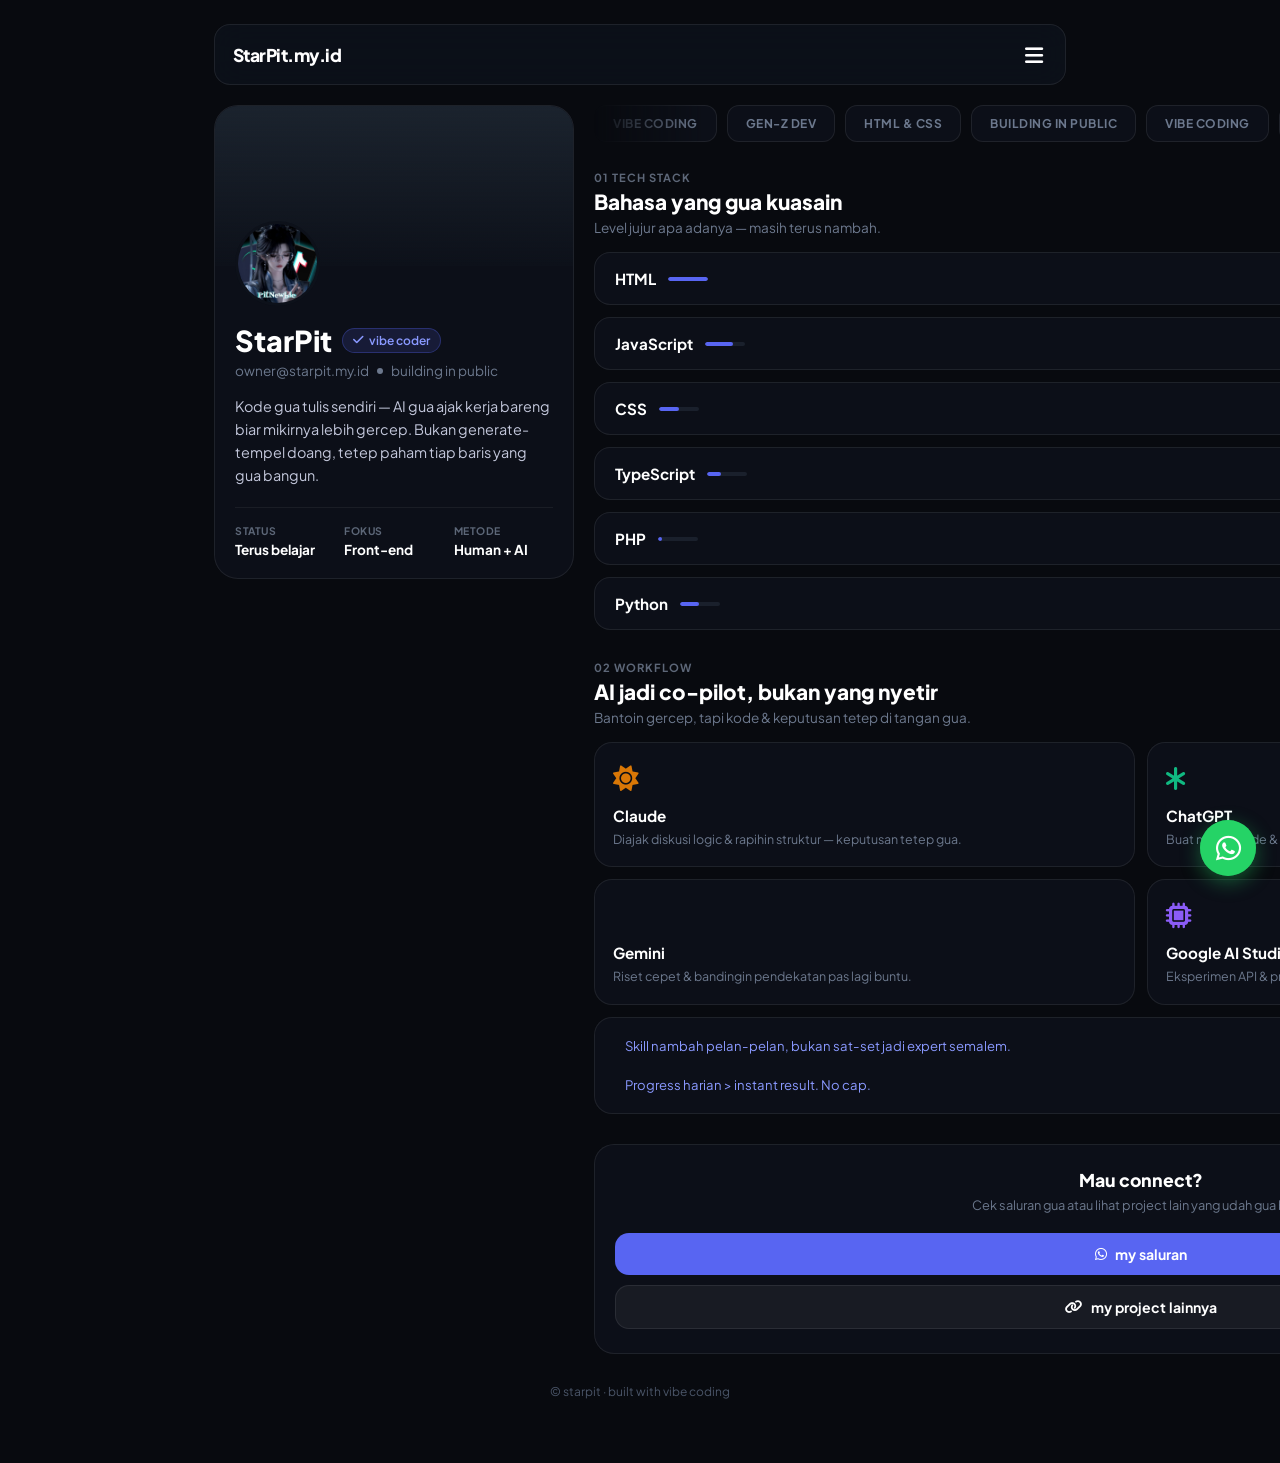
<file: index.html>
<!DOCTYPE html>
<html lang="id">
<head>
    <meta charset="UTF-8">
    <meta name="viewport" content="width=device-width, initial-scale=1.0">
    <title>StarPit - portofolio</title>
    <link href="https://fonts.googleapis.com/css2?family=Plus+Jakarta+Sans:wght@400;500;600;700;800&display=swap" rel="stylesheet">
    <link rel="stylesheet" href="https://cdnjs.cloudflare.com/ajax/libs/font-awesome/6.4.0/css/all.min.css">
    
    <link rel="stylesheet" href="main-layout-121090.css">
   
</head>
<body>

    <div class="container">
        <!-- HEADER NAVIGASI -->
        <header>
            <div class="logo" onclick="showPage('utama')">StarPit.my.id</div>
            <button class="menu-btn" id="menuToggle"><i class="fas fa-bars"></i></button>

            <!-- DROPDOWN MENU GARIS 3 -->
            <div class="nav-dropdown" id="navDropdown">
                <button id="btnNavUtama" class="active" onclick="showPage('utama')"><i class="fas fa-home"></i> Utama</button>
                <button id="btnNavProject" onclick="showPage('project')"><i class="fas fa-code"></i> My Project</button>
            </div>
        </header>

        <!-- ================= HALAMAN 1: UTAMA ================= -->
        <div id="page-utama" class="page active">
            
            <!-- CONTANER MODUL DESKTOP GRID -->
            <div class="desktop-grid">
                
                <!-- KOLOM KIRI (PROFIL) -->
                <div class="desktop-sticky">
                    <div class="profile-card">
                        <div class="card-banner-video">
                            <iframe src="https://www.youtube-nocookie.com/embed/S0CeYGSR1i8?autoplay=1&mute=1&loop=1&playlist=S0CeYGSR1i8&controls=0&showinfo=0&rel=0&modestbranding=1&iv_load_policy=3" allow="autoplay; encrypted-media" allowfullscreen></iframe>
                            <div class="banner-overlay"></div>
                        </div>

                        <div class="profile-content">
                            <div class="avatar-wrapper">
                                <img src="PitNewbie.jpg" alt="PitNewbie" class="avatar">
                            </div>
                            <div class="profile-title">
                                <h1 class="name">StarPit</h1>
                                <div class="badge-coder"><i class="fas fa-check"></i> vibe coder</div>
                            </div>
                            <div class="username-status">
                                <span>owner@starpit.my.id</span>
                                <span class="dot-status"></span>
                                <span>building in public</span>
                            </div>
                            <p class="bio-text">
                                Kode gua tulis sendiri — AI gua ajak kerja bareng biar mikirnya lebih gercep. Bukan generate-tempel doang, tetep paham tiap baris yang gua bangun.
                            </p>
                            <div class="stats-grid">
                                <div class="stat-item">
                                    <div class="stat-label">STATUS</div>
                                    <div class="stat-value">Terus belajar</div>
                                </div>
                                <div class="stat-item">
                                    <div class="stat-label">FOKUS</div>
                                    <div class="stat-value">Front-end</div>
                                </div>
                                <div class="stat-item">
                                    <div class="stat-label">METODE</div>
                                    <div class="stat-value">Human + AI</div>
                                </div>
                            </div>
                        </div>
                    </div>
                </div>

                <!-- KOLOM KANAN (CONTENT METRICS) -->
                <div>
                    <!-- MARQUEE INFINITE SCROLL PILLS -->
                    <div class="marquee-wrapper">
                        <div class="marquee-track">
                            <div class="pill-item">VIBE CODING</div>
                            <div class="pill-item">GEN-Z DEV</div>
                            <div class="pill-item">HTML & CSS</div>
                            <div class="pill-item">BUILDING IN PUBLIC</div>
                            <div class="pill-item">VIBE CODING</div>
                            <div class="pill-item">GEN-Z DEV</div>
                            <div class="pill-item">HTML & CSS</div>
                            <div class="pill-item">BUILDING IN PUBLIC</div>
                        </div>
                    </div>

                    <!-- TECH STACK -->
                    <div class="section-header">
                        <div class="section-tag">01 TECH STACK</div>
                        <h2 class="section-title">Bahasa yang gua kuasain</h2>
                        <p class="section-desc">Level jujur apa adanya — masih terus nambah.</p>
                    </div>

                    <div class="tech-list">
                        <div class="tech-item">
                            <div class="tech-left">
                                <span class="tech-name">HTML</span>
                                <div class="tech-bar"><div class="tech-progress" style="width: 100%;"></div></div>
                            </div>
                            <span class="tech-level">paling jago</span>
                        </div>
                        <div class="tech-item">
                            <div class="tech-left">
                                <span class="tech-name">JavaScript</span>
                                <div class="tech-bar"><div class="tech-progress" style="width: 70%;"></div></div>
                            </div>
                            <span class="tech-level">Lumayan</span>
                        </div>
                        <div class="tech-item">
                            <div class="tech-left">
                                <span class="tech-name">CSS</span>
                                <div class="tech-bar"><div class="tech-progress" style="width: 50%;"></div></div>
                            </div>
                            <span class="tech-level">basic</span>
                        </div>
                        <div class="tech-item">
                            <div class="tech-left">
                                <span class="tech-name">TypeScript</span>
                                <div class="tech-bar"><div class="tech-progress" style="width: 35%;"></div></div>
                            </div>
                            <span class="tech-level">baru mulai</span>
                        </div>
                        <div class="tech-item">
                            <div class="tech-left">
                                <span class="tech-name">PHP</span>
                                <div class="tech-bar"><div class="tech-progress" style="width: 10%;"></div></div>
                            </div>
                            <span class="tech-level">blom dicoba</span>
                       </div>
                       <div class="tech-item">
                            <div class="tech-left">
                                <span class="tech-name">Python</span>
                                <div class="tech-bar"><div class="tech-progress" style="width: 48%;"></div></div>
                            </div>
                            <span class="tech-level">aku mw 5</span>
                       </div>
                    </div>

                    <!-- WORKFLOW AI -->
                    <div class="section-header">
                        <div class="section-tag">02 WORKFLOW</div>
                        <h2 class="section-title">AI jadi co-pilot, bukan yang nyetir</h2>
                        <p class="section-desc">Bantoin gercep, tapi kode & keputusan tetep di tangan gua.</p>
                    </div>

                    <div class="workflow-grid">
                        <div class="ai-card">
                            <div>
                                <div class="ai-icon" style="color: #d97706;"><i class="fas fa-sun"></i></div>
                                <div class="ai-name">Claude</div>
                            </div>
                            <div class="ai-desc">Diajak diskusi logic & rapihin struktur — keputusan tetep gua.</div>
                        </div>
                        <div class="ai-card">
                            <div>
                                <div class="ai-icon" style="color: #10b981;"><i class="fas fa-asterisk"></i></div>
                                <div class="ai-name">ChatGPT</div>
                            </div>
                            <div class="ai-desc">Buat mancing ide & sparring pas logic-nya mentok.</div>
                        </div>
                        <div class="ai-card">
                            <div>
                                <div class="ai-icon" style="color: #3b82f6;"><i class="fas fa-sparkles"></i></div>
                                <div class="ai-name">Gemini</div>
                            </div>
                            <div class="ai-desc">Riset cepet & bandingin pendekatan pas lagi buntu.</div>
                        </div>
                        <div class="ai-card">
                            <div>
                                <div class="ai-icon" style="color: #8b5cf6;"><i class="fas fa-microchip"></i></div>
                                <div class="ai-name">Google AI Studio</div>
                            </div>
                            <div class="ai-desc">Eksperimen API & prototyping model AI secara presisi.</div>
                        </div>
                    </div>

                    <!-- STATEMENT -->
                    <div class="statement-card">
                        <i class="fas fa-sparkles statement-icon"></i>
                        <div class="statement-text">
                            Skill nambah pelan-pelan, bukan sat-set jadi expert semalem.<br><br>
                            Progress harian > instant result. No cap.
                        </div>
                    </div>

                    <!-- CONNECT SECTION -->
                    <div class="connect-section">
                        <h3 class="connect-title">Mau connect?</h3>
                        <p class="connect-desc">Cek saluran gua atau lihat project lain yang udah gua bikin.</p>
                        <div class="btn-group">
                            <a href="https://whatsapp.com/channel/0029Vb6678635fLqu0pxqx2K" target="_blank" class="btn-action btn-primary"><i class="fab fa-whatsapp"></i> my saluran</a>
                            <button onclick="showPage('project')" class="btn-action btn-secondary"><i class="fas fa-link"></i> my project lainnya</button>
                        </div>
                    </div>
                </div>

            </div>

        </div>

        <!-- ================= HALAMAN 2: MY PROJECT ================= -->
        <div id="page-project" class="page">
            <div class="section-header">
                <div class="section-tag">PORTFOLIO</div>
                <h2 class="section-title">My Projeck website</h2>
                <p class="section-desc">Daftar aplikasi dan web buatan PitNewbie.</p>
            </div>

            <div class="web-grid">
                <div class="web-item">
                    <div class="web-details">
                        <h3>NewAppStore</h3>
                        <p>Web download/upload apk lokal</p>
                        <div class="status-badge online"><span class="status-dot"></span> Aktif</div>
                    </div>
                    <a href="https://Store.starpit.my.id" target="_blank" class="btn-visit">Buka</a>
                </div>

              
                  <div class="web-item">
                    <div class="web-details">
                        <h3>AstroRealm</h3>
                        <p>cek zodiak lengkap dan detail</p>
                        <div class="status-badge online"><span class="status-dot"></span> Aktif</div>
                    </div>
                    <a href="https://astrorealms.netlify.app/" target="_blank" class="btn-visit">Buka</a>
                </div>

                
                  <div class="web-item">
                    <div class="web-details">
                        <h3>neXai Search</h3>
                        <p>app search website</p>
                        <div class="status-badge online"><span class="status-dot"></span> Aktif</div>
                    </div>
                    <a href="https://nexai-cloud.starpit.my.id/" target="_blank" class="btn-visit">Buka</a>
                </div>

                
                  <div class="web-item">
                    <div class="web-details">
                        <h3>ToLine App</h3>
                        <p>jual/beli akun premium</p>
                        <div class="status-badge online"><span class="status-dot"></span> Aktif</div>
                    </div>
                    <a href="https://www.toline.starpit.my.id/" target="_blank" class="btn-visit">Buka</a>
                </div>
      
                <div class="web-item">
                    <div class="web-details">
                        <h3>Tabunganku Pro</h3>
                        <p>Web target barang</p>
                        <div class="status-badge online"><span class="status-dot"></span> Aktif</div>
                    </div>
                    <a href="https://tabungan.StarPit.my.id" target="_blank" class="btn-visit">Buka</a>
                </div>

                
                  <div class="web-item">
                    <div class="web-details">
                        <h3>StarIQ</h3>
                        <p>cek score IQ dengan pertanyaan yang logis</p>
                        <div class="status-badge online"><span class="status-dot"></span> Aktif</div>
                    </div>
                    <a href="https://iq.starpit.my.id" target="_blank" class="btn-visit">Buka</a>
                </div>
      
                <div class="web-item">
                    <div class="web-details">
                        <h3>HDKU AI</h3>
                        <p>Web AI DOWNLOADER</p>
                        <div class="status-badge online"><span class="status-dot"></span> Aktif</div>
                    </div>
                    <a href="https://hdku.starpit.my.id" target="_blank" class="btn-visit">Buka</a>
                </div>

                
                  <div class="web-item">
                    <div class="web-details">
                        <h3>StarLink</h3>
                        <p>samarkan moner wa kamu dengan starlink</p>
                        <div class="status-badge online"><span class="status-dot"></span> Aktif</div>
                    </div>
                    <a href="https://link.starpit.my.id" target="_blank" class="btn-visit">Buka</a>
                </div>

                <div class="web-item">
                    <div class="web-details">
                        <h3>PhotoShort</h3>
                        <p>Web post foto online</p>
                        <div class="status-badge offline"><span class="status-dot"></span> Offline</div>
                    </div>
                    <a href="#" class="btn-visit disabled">Buka</a>
                </div>
            </div>
        </div>

        <footer>
            © starpit · built with vibe coding
        </footer>
    </div>

    <!-- WIDGET FLOATING WHATSAPP -->
    <div class="wa-floating-container">
        <div class="wa-tooltip" id="waTooltip">AM PREM 5K/TAHUN</div>
        <a href="https://wa.me/6285727658632?text=Halo%20StarPit,%20saya%20mau%20order" target="_blank" class="wa-btn" id="waBtn">
            <i class="fab fa-whatsapp"></i>
        </a>
    </div>

    <script src="logic-app-portofol-1220119.js"></script>

</body>
</html>
</file>
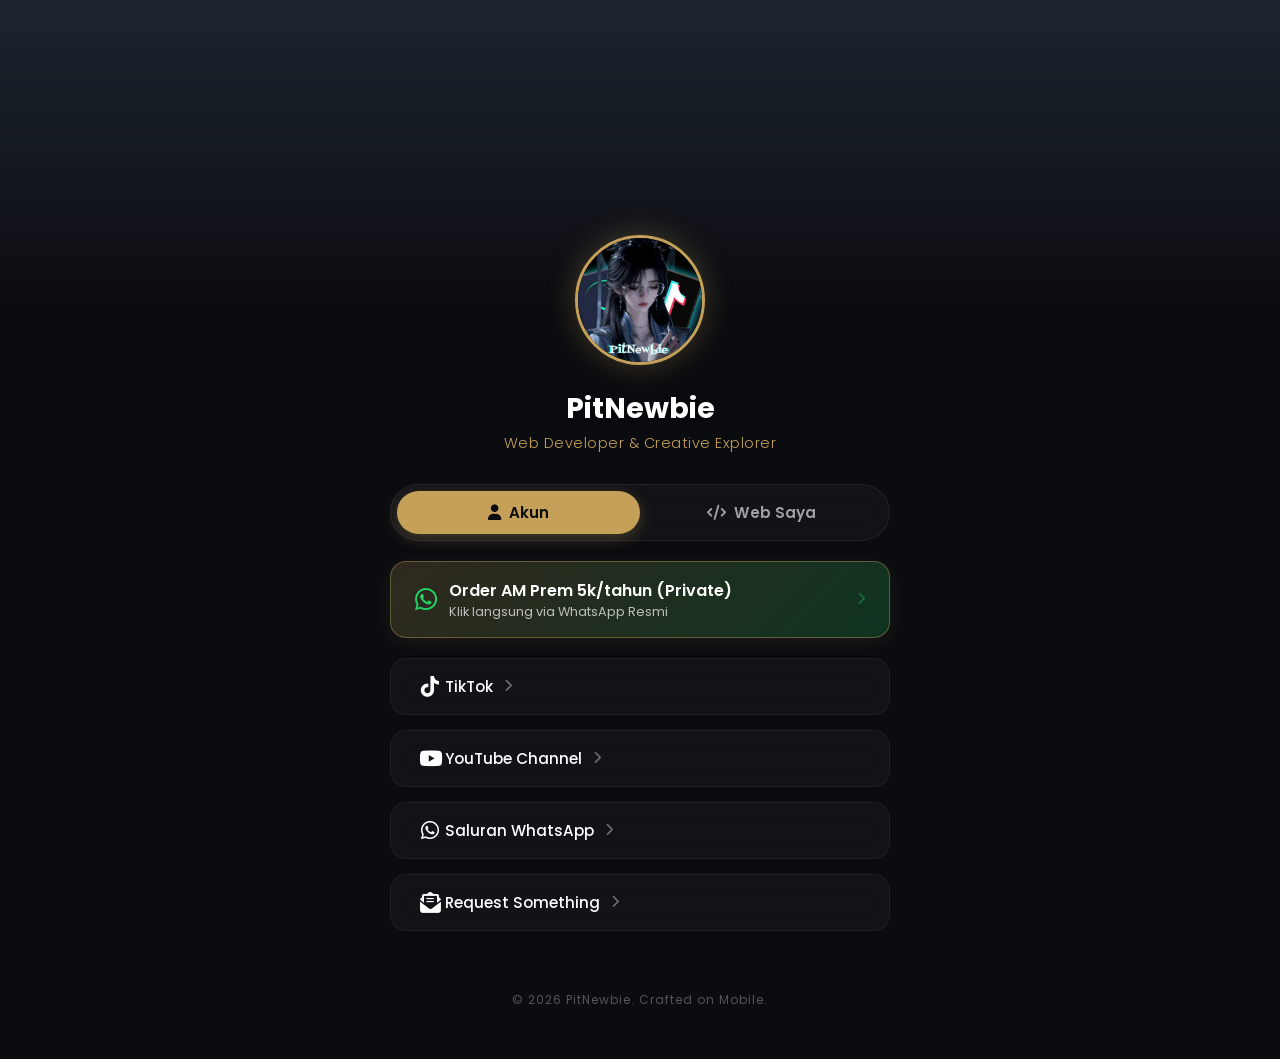
<file: index (9).html>
<!DOCTYPE html>
<html lang="id">
<head>
    <meta charset="UTF-8">
    <meta name="viewport" content="width=device-width, initial-scale=1.0">
    <title>Personal Portfolio - PitNewbie</title>
    <link href="https://fonts.googleapis.com/css2?family=Poppins:wght=300;400;500;600;700&display=swap" rel="stylesheet">
    <link rel="stylesheet" href="https://cdnjs.cloudflare.com/ajax/libs/font-awesome/6.4.0/css/all.min.css">
    
    <style>
        /* --- RESET & BASE STYLES --- */
        * {
            margin: 0;
            padding: 0;
            box-sizing: border-box;
            font-family: 'Poppins', sans-serif;
        }

        body {
            background-color: #0b0c10;
            color: #ffffff;
            overflow-x: hidden;
            min-height: 100vh;
        }

        /* --- ANIMASI --- */
        @keyframes fadeInUp {
            from { opacity: 0; transform: translateY(20px); }
            to { opacity: 1; transform: translateY(0); }
        }

        @keyframes scaleIn {
            from { opacity: 0; transform: scale(0.9); }
            to { opacity: 1; transform: scale(1); }
        }

        @keyframes shine {
            100% { left: 125%; }
        }

        /* --- BANNER YOUTUBE BACKGROUND --- */
        .banner-container {
            position: relative;
            width: 100%;
            height: 35vh;
            background: #1f2833;
            overflow: hidden;
        }

        .video-background {
            position: absolute;
            top: 50%;
            left: 50%;
            width: 100vw;
            height: 56.25vw;
            min-height: 35vh;
            min-width: 177.77vh;
            transform: translate(-50%, -50%);
            pointer-events: none;
        }

        .video-background iframe {
            width: 100%;
            height: 100%;
            border: none;
        }

        .banner-overlay {
            position: absolute;
            top: 0;
            left: 0;
            width: 100%;
            height: 100%;
            background: linear-gradient(to bottom, rgba(11, 12, 16, 0.1), rgba(11, 12, 16, 1));
        }

        /* --- UTAMA / CONTAINER --- */
        .profile-container {
            max-width: 540px;
            margin: -80px auto 50px auto;
            padding: 0 20px;
            position: relative;
            text-align: center;
            z-index: 2;
        }

        .profile-avatar {
            width: 130px;
            height: 130px;
            border-radius: 50%;
            object-fit: cover;
            border: 3px solid #c5a059;
            box-shadow: 0 0 30px rgba(197, 160, 89, 0.3);
            animation: scaleIn 0.8s cubic-bezier(0.175, 0.885, 0.32, 1.275) forwards;
        }

        .profile-info {
            margin-top: 15px;
            animation: fadeInUp 0.6s ease forwards;
        }

        .profile-info h1 {
            font-size: 1.8rem;
            font-weight: 700;
            color: #ffffff;
            text-shadow: 0 2px 10px rgba(0,0,0,0.5);
        }

        .profile-info p {
            font-size: 0.9rem;
            color: #c5a059;
            font-weight: 300;
            margin-top: 3px;
            letter-spacing: 0.5px;
        }

        /* --- TABS NAVIGATION (2 HALAMAN) --- */
        .tabs-nav {
            display: flex;
            background: rgba(255, 255, 255, 0.03);
            border: 1px solid rgba(255, 255, 255, 0.08);
            padding: 6px;
            border-radius: 30px;
            margin: 30px 0 20px 0;
            backdrop-filter: blur(10px);
        }

        .tab-btn {
            flex: 1;
            background: none;
            border: none;
            color: rgba(255, 255, 255, 0.6);
            padding: 10px;
            font-size: 0.95rem;
            font-weight: 600;
            cursor: pointer;
            border-radius: 25px;
            transition: all 0.3s ease;
            display: flex;
            justify-content: center;
            align-items: center;
            gap: 8px;
        }

        .tab-btn.active {
            background: #c5a059;
            color: #0b0c10;
            box-shadow: 0 4px 15px rgba(197, 160, 89, 0.3);
        }

        /* --- PAGES SYSTEM --- */
        .page-content {
            display: none;
            animation: fadeInUp 0.5s ease forwards;
        }

        .page-content.active-page {
            display: block;
        }

        /* --- TOMBOL SPECIAL ORDER AM --- */
        .order-premium-card {
            display: flex;
            align-items: center;
            padding: 16px 24px;
            text-decoration: none;
            color: #ffffff;
            background: linear-gradient(135deg, rgba(197, 160, 89, 0.2) 0%, rgba(37, 211, 102, 0.2) 100%);
            border: 1px solid rgba(197, 160, 89, 0.4);
            border-radius: 16px;
            margin-bottom: 20px;
            position: relative;
            overflow: hidden;
            box-shadow: 0 4px 20px rgba(197, 160, 89, 0.1);
            transition: all 0.4s ease;
        }

        .order-premium-card:hover {
            transform: translateY(-3px);
            border-color: #25d366;
            box-shadow: 0 8px 25px rgba(37, 211, 102, 0.2);
            background: linear-gradient(135deg, rgba(197, 160, 89, 0.25) 0%, rgba(37, 211, 102, 0.3) 100%);
        }

        .order-premium-card i {
            font-size: 1.6rem;
            color: #25d366;
            animation: pulse 2s infinite;
        }

        .order-premium-card .link-text h4 {
            font-size: 1rem;
            font-weight: 600;
            color: #ffffff;
        }
        .order-premium-card .link-text p {
            font-size: 0.8rem;
            color: rgba(255, 255, 255, 0.7);
        }

        /* --- LINKS GROUP (HALAMAN AKUN) --- */
        .links-group {
            display: flex;
            flex-direction: column;
            gap: 15px;
        }

        .link-card {
            display: flex;
            align-items: center;
            padding: 16px 24px;
            text-decoration: none;
            color: #ffffff;
            background: rgba(255, 255, 255, 0.03);
            backdrop-filter: blur(10px);
            -webkit-backdrop-filter: blur(10px);
            border: 1px solid rgba(255, 255, 255, 0.06);
            border-radius: 16px;
            position: relative;
            overflow: hidden;
            transition: all 0.3s cubic-bezier(0.25, 1, 0.5, 1);
        }

        .link-card::before {
            content: '';
            position: absolute;
            top: 0;
            left: -50%;
            width: 30%;
            height: 100%;
            background: linear-gradient(to right, rgba(255,255,255,0) 0%, rgba(255,255,255,0.1) 50%, rgba(255,255,255,0) 100%);
            transform: skewX(-25deg);
        }

        .link-card:hover::before {
            animation: shine 0.75s forwards;
        }

        .link-card:hover {
            transform: translateY(-3px);
            background: rgba(255, 255, 255, 0.06);
            border-color: rgba(197, 160, 89, 0.4);
            box-shadow: 0 10px 20px rgba(0, 0, 0, 0.4);
        }

        .link-card i {
            font-size: 1.3rem;
            width: 30px;
            transition: transform 0.3s ease;
        }

        .link-card:hover i { transform: scale(1.15); }
        .link-card:hover .fa-tiktok { color: #ff0050; }
        .link-card:hover .fa-youtube { color: #ff0000; }
        .link-card:hover .fa-whatsapp { color: #25d366; }
        .link-card:hover .fa-envelope-open-text { color: #c5a059; }

        .link-text {
            flex-grow: 1;
            text-align: left;
            margin-left: 12px;
        }

        .link-title {
            font-size: 0.95rem;
            font-weight: 500;
        }

        .arrow-icon {
            font-size: 0.8rem !important;
            opacity: 0.4;
            transition: transform 0.3s ease !important;
        }

        .link-card:hover .arrow-icon {
            opacity: 1;
            transform: translateX(4px) !important;
        }

        /* --- SHOWCASE SECTION (HALAMAN WEB SAYA) --- */
        .showcase-title {
            font-size: 1.1rem;
            font-weight: 600;
            color: #c5a059;
            margin-bottom: 20px;
            text-align: left;
            padding-left: 8px;
            letter-spacing: 0.5px;
            text-transform: uppercase;
            border-left: 3px solid #c5a059;
            line-height: 1;
        }

        .web-grid {
            display: flex;
            flex-direction: column;
            gap: 15px;
        }

        .web-item {
            background: rgba(255, 255, 255, 0.02);
            border: 1px solid rgba(255, 255, 255, 0.06);
            border-radius: 16px;
            padding: 18px;
            display: flex;
            justify-content: space-between;
            align-items: center;
            text-align: left;
            transition: all 0.3s ease;
        }

        .web-item:hover {
            background: rgba(255, 255, 255, 0.04);
            border-color: rgba(255, 255, 255, 0.15);
        }

        .web-details h3 {
            font-size: 1rem;
            font-weight: 600;
            color: #ffffff;
        }

        .web-details p {
            font-size: 0.8rem;
            color: rgba(255, 255, 255, 0.5);
            margin-top: 3px;
            line-height: 1.3;
        }

        /* Status Badge */
        .status-badge {
            display: inline-flex;
            align-items: center;
            gap: 6px;
            font-size: 0.7rem;
            padding: 3px 10px;
            border-radius: 20px;
            margin-top: 8px;
            font-weight: 600;
        }

        .status-badge.online { color: #25d366; background: rgba(37, 211, 102, 0.1); }
        .status-badge.online .status-dot {
            background-color: #25d366;
            box-shadow: 0 0 8px #25d366;
            animation: pulse 1.5s infinite;
        }

        .status-badge.offline { color: #ff3b30; background: rgba(255, 59, 48, 0.1); }
        .status-badge.offline .status-dot { background-color: #ff3b30; box-shadow: 0 0 8px #ff3b30; }

        .status-dot { width: 6px; height: 6px; border-radius: 50%; }

        @keyframes pulse {
            0% { transform: scale(0.9); opacity: 0.6; }
            50% { transform: scale(1.2); opacity: 1; }
            100% { transform: scale(0.9); opacity: 0.6; }
        }

        /* Tombol Buka Web */
        .btn-visit {
            background: #c5a059;
            color: #0b0c10;
            padding: 10px 20px;
            font-size: 0.85rem;
            font-weight: 700;
            border-radius: 10px;
            text-decoration: none;
            transition: all 0.3s ease;
            box-shadow: 0 4px 10px rgba(197, 160, 89, 0.2);
        }

        .btn-visit:hover {
            background: #ffffff;
            box-shadow: 0 4px 15px rgba(255, 255, 255, 0.3);
            transform: translateY(-2px);
        }

        .btn-visit.disabled {
            background: rgba(255, 255, 255, 0.08);
            color: rgba(255, 255, 255, 0.3);
            box-shadow: none;
            pointer-events: none;
            cursor: not-allowed;
        }

        /* --- FOOTER --- */
        footer {
            margin-top: 60px;
            font-size: 0.75rem;
            color: rgba(255,255,255,0.3);
            letter-spacing: 1px;
        }
    </style>
</head>
<body>

    <div class="banner-container">
        <div class="video-background">
            <!-- Link Video YouTube Diperbarui dengan ID S0CeYGSR1i8 -->
            <iframe src="https://www.youtube-nocookie.com/embed/S0CeYGSR1i8?autoplay=1&mute=1&loop=1&playlist=S0CeYGSR1i8&controls=0&showinfo=0&rel=0&modestbranding=1&iv_load_policy=3" allow="autoplay; encrypted-media; gyroscope; picture-in-picture" allowfullscreen></iframe>
        </div>
        <div class="banner-overlay"></div>
    </div>

    <div class="profile-container">
        <!-- Avatar & Profil Utama -->
        <img src="PitNewbie.jpg" alt="Foto Profil" class="profile-avatar">
        <div class="profile-info">
            <h1>PitNewbie</h1>
            <p>Web Developer & Creative Explorer</p>
        </div>

        <!-- Menu Navigasi Tab (2 Halaman) -->
        <div class="tabs-nav">
            <button class="tab-btn active" onclick="switchPage('akun')">
                <i class="fas fa-user"></i> Akun
            </button>
            <button class="tab-btn" onclick="switchPage('web')">
                <i class="fas fa-code"></i> Web Saya
            </button>
        </div>

        <!-- ================= HALAMAN 1: AKUN ================= -->
        <div id="page-akun" class="page-content active-page">
            
            <!-- Tombol Order Premium WhatsApp -->
            <a href="https://wa.me/6285727658632?text=Halo%20PitNewbie,%20saya%20mau%20order%20AM%20Prem%205k/tahun%20(Private)" target="_blank" class="order-premium-card">
                <i class="fab fa-whatsapp"></i>
                <div class="link-text">
                    <h4>Order AM Prem 5k/tahun (Private)</h4>
                    <p>Klik langsung via WhatsApp Resmi</p>
                </div>
                <i class="fas fa-chevron-right arrow-icon"></i>
            </a>

            <!-- Sosmed Links Group -->
            <div class="links-group">
                <a href="https://tiktok.com/@pitkulbet_12" target="_blank" class="link-card">
                    <i class="fab fa-tiktok"></i>
                    <span class="link-title">TikTok</span>
                    <i class="fas fa-chevron-right arrow-icon"></i>
                </a>

                <a href="https://www.youtube.com/@YT_pitXml12" target="_blank" class="link-card">
                    <i class="fab fa-youtube"></i>
                    <span class="link-title">YouTube Channel</span>
                    <i class="fas fa-chevron-right arrow-icon"></i>
                </a>

                <a href="https://whatsapp.com/channel/0029Vb6678635fLqu0pxqx2K" target="_blank" class="link-card">
                    <i class="fab fa-whatsapp"></i>
                    <span class="link-title">Saluran WhatsApp</span>
                    <i class="fas fa-chevron-right arrow-icon"></i>
                </a>

                <a href="https://imaginative-banoffee-8803f5.netlify.app/" target="_blank" class="link-card">
                    <i class="fas fa-envelope-open-text"></i>
                    <span class="link-title">Request Something</span>
                    <i class="fas fa-chevron-right arrow-icon"></i>
                </a>
            </div>
        </div>

        <!-- ================= HALAMAN 2: WEB SAYA ================= -->
        <div id="page-web" class="page-content">
            <h2 class="showcase-title">Web Buatan Gw</h2>
            <div class="web-grid">
                
                <!-- Web: NewAppStore -->
                <div class="web-item">
                    <div class="web-details">
                        <h3>NewAppStore</h3>
                        <p>Web download/upload apk lokal</p>
                        <div class="status-badge online"><span class="status-dot"></span> Aktif</div>
                    </div>
                    <a href="https://pitnewbie.github.io/NewAppStore/" target="_blank" class="btn-visit">Buka</a>
                </div>

                 <!-- Web: Tabunganku Pro -->
                 <div class="web-item">
                    <div class="web-details">
                        <h3>Tabunganku Pro</h3>
                        <p>Web target barang</p>
                        <div class="status-badge online"><span class="status-dot"></span> Aktif</div>
                    </div>
                    <a href="https://pitnewbie.github.io/Tabunganku/" target="_blank" class="btn-visit">Buka</a>
                </div>

                <!-- Web: HDKU AI -->
                <div class="web-item">
                    <div class="web-details">
                        <h3>HDKU AI</h3>
                        <p>Web AI DOWNLOADER</p>
                        <div class="status-badge online"><span class="status-dot"></span> Aktif</div>
                    </div>
                    <a href="https://pitnewbie.github.io/hdku-ai.id/" target="_blank" class="btn-visit">Buka</a>
                </div>

                <!-- Web: PhotoShort -->
                <div class="web-item">
                    <div class="web-details">
                        <h3>PhotoShort</h3>
                        <p>Web post foto online</p>
                        <div class="status-badge offline"><span class="status-dot"></span> Offline</div>
                    </div>
                    <a href="#" class="btn-visit disabled">Buka</a>
                </div>

            </div>
        </div>

        <footer>
            <p>© 2026 PitNewbie. Crafted on Mobile.</p>
        </footer>
    </div>

    <!-- --- JAVASCRIPT SYSTEM --- -->
    <script>
        // Fungsi perpindahan halaman (Tab System)
        function switchPage(pageName) {
            // Sembunyikan semua halaman
            document.querySelectorAll('.page-content').forEach(page => {
                page.classList.remove('active-page');
            });
            // Nonaktifkan semua tombol tab
            document.querySelectorAll('.tab-btn').forEach(btn => {
                btn.classList.remove('active');
            });

            // Aktifkan halaman dan tombol yang dipilih
            if(pageName === 'akun') {
                document.getElementById('page-akun').classList.add('active-page');
                event.currentTarget.classList.add('active');
            } else if(pageName === 'web') {
                document.getElementById('page-web').classList.add('active-page');
                event.currentTarget.classList.add('active');
            }
        }

        // Efek Interaktif Sentuhan untuk Mobile
        document.querySelectorAll('.link-card, .btn-visit:not(.disabled), .order-premium-card').forEach(element => {
            element.addEventListener('touchstart', () => {
                element.style.transform = 'scale(0.98)';
            });
            element.addEventListener('touchend', () => {
                element.style.transform = '';
            });
        });
    </script>
</body>
</html>
</file>
<file: main-layout-121090.css>
* {
            margin: 0;
            padding: 0;
            box-sizing: border-box;
            font-family: 'Plus Jakarta Sans', sans-serif;
        }

        body {
            background-color: #080a0f;
            color: #ffffff;
            min-height: 100vh;
            display: flex;
            justify-content: center;
            padding-bottom: 40px;
            position: relative;
        }

        .container {
            width: 100%;
            max-width: 480px; /* Mobile layout default */
            padding: 16px;
            z-index: 1;
            position: relative;
            transition: max-width 0.3s ease;
        }

        /* --- DESKTOP WEB MODE RESPONSIVE (MEDIA QUERY) --- */
        @media (min-width: 992px) {
            .container {
                max-width: 900px; /* Lebar optimal untuk Desktop */
                padding: 24px;
            }

            /* Ubah tampilan menjadi 2 Kolom untuk Desktop */
            .desktop-grid {
                display: grid;
                grid-template-columns: 360px 1fr;
                gap: 20px;
                align-items: start;
            }

            .desktop-sticky {
                position: sticky;
                top: 20px;
            }

            .workflow-grid {
                grid-template-columns: repeat(2, 1fr) !important;
            }

            .web-grid {
                display: grid !important;
                grid-template-columns: repeat(2, 1fr) !important;
                gap: 16px !important;
            }
        }

        /* --- HEADER NAVIGASI --- */
        header {
    display: flex;
    justify-content: space-between;
    align-items: center;
    padding: 12px 18px;
    background: rgba(13, 17, 26, 0.9);
    backdrop-filter: blur(16px);
    -webkit-backdrop-filter: blur(16px);
    border: 1px solid rgba(255, 255, 255, 0.08);
    border-radius: 16px;
    margin-bottom: 20px;
    position: sticky; /* <-- Ganti dari relative ke sticky */
    top: 10px;        /* <-- Jarak dari batas atas layar saat di-scroll */
    z-index: 1000;
        }


        .logo {
            font-weight: 800;
            font-size: 1.1rem;
            letter-spacing: -0.5px;
            cursor: pointer;
        }

        .menu-btn {
            background: transparent;
            border: none;
            color: #fff;
            font-size: 1.3rem;
            cursor: pointer;
            padding: 4px;
        }

        .nav-dropdown {
            display: none;
            position: absolute;
            top: 60px;
            right: 0;
            background: #0d111a;
            border: 1px solid rgba(255, 255, 255, 0.15);
            border-radius: 16px;
            width: 180px;
            box-shadow: 0 10px 30px rgba(0,0,0,0.9);
            overflow: hidden;
            z-index: 9999;
        }

        .nav-dropdown.active {
            display: block;
            animation: fadeIn 0.2s ease-out;
        }

        .nav-dropdown button {
            width: 100%;
            background: transparent;
            border: none;
            display: flex;
            align-items: center;
            gap: 10px;
            padding: 14px 18px;
            color: #c3c7db;
            text-align: left;
            font-size: 0.85rem;
            font-weight: 600;
            cursor: pointer;
            transition: 0.2s;
        }

        .nav-dropdown button:hover, .nav-dropdown button.active {
            background: rgba(88, 101, 242, 0.2);
            color: #ffffff;
        }

        /* --- PAGES SYSTEM --- */
        .page {
            display: none;
        }

        .page.active {
            display: block;
            animation: fadeIn 0.3s ease-out;
        }

        @keyframes fadeIn {
            from { opacity: 0; transform: translateY(8px); }
            to { opacity: 1; transform: translateY(0); }
        }

        /* --- PROFILE CARD --- */
        .profile-card {
            background: rgba(13, 17, 26, 0.85);
            backdrop-filter: blur(12px);
            -webkit-backdrop-filter: blur(12px);
            border: 1px solid rgba(255, 255, 255, 0.08);
            border-radius: 24px;
            overflow: hidden;
            margin-bottom: 20px;
            position: relative;
            z-index: 1;
        }

        .card-banner-video {
            position: relative;
            width: 100%;
            height: 160px;
            overflow: hidden;
            background: #1f2833;
        }

        .card-banner-video iframe {
            position: absolute;
            top: 50%;
            left: 50%;
            width: 100vw;
            height: 56.25vw;
            min-height: 160px;
            min-width: 284px;
            transform: translate(-50%, -50%);
            pointer-events: none;
            border: none;
        }

        .banner-overlay {
            position: absolute;
            top: 0;
            left: 0;
            width: 100%;
            height: 100%;
            background: linear-gradient(to bottom, rgba(13, 17, 26, 0.2), rgba(13, 17, 26, 1));
        }

        .profile-content {
            padding: 0 20px 20px 20px;
            position: relative;
        }

        .avatar-wrapper {
            position: relative;
            margin-top: -45px;
            margin-bottom: 12px;
            display: inline-block;
        }

        .avatar {
            width: 85px;
            height: 85px;
            border-radius: 50%;
            border: 3px solid #0d111a;
            object-fit: cover;
        }

        .profile-title {
            display: flex;
            align-items: center;
            gap: 10px;
            margin-bottom: 4px;
        }

        .name {
            font-size: 1.8rem;
            font-weight: 800;
        }

        .badge-coder {
            background: rgba(88, 101, 242, 0.15);
            color: #8a99ff;
            border: 1px solid rgba(88, 101, 242, 0.3);
            font-size: 0.75rem;
            padding: 4px 10px;
            border-radius: 20px;
            font-weight: 600;
            display: inline-flex;
            align-items: center;
            gap: 5px;
        }

        .username-status {
            display: flex;
            align-items: center;
            gap: 8px;
            color: #6c788d;
            font-size: 0.85rem;
            margin-bottom: 16px;
        }

        .dot-status {
            width: 6px;
            height: 6px;
            background: #6c788d;
            border-radius: 50%;
        }

        .bio-text {
            font-size: 0.9rem;
            line-height: 1.6;
            color: #c3c7db;
            margin-bottom: 20px;
        }

        .stats-grid {
            display: grid;
            grid-template-columns: repeat(3, 1fr);
            gap: 10px;
            border-top: 1px solid rgba(255, 255, 255, 0.06);
            padding-top: 16px;
        }

        .stat-label {
            font-size: 0.65rem;
            text-transform: uppercase;
            color: #5d6778;
            font-weight: 700;
            letter-spacing: 0.5px;
            margin-bottom: 4px;
        }

        .stat-value {
            font-size: 0.85rem;
            font-weight: 700;
            color: #ffffff;
        }

        /* --- MARQUEE INFINITE SCROLL PILLS --- */
        .marquee-wrapper {
            width: 100%;
            overflow: hidden;
            margin-bottom: 28px;
            position: relative;
            mask-image: linear-gradient(to right, transparent, black 10%, black 90%, transparent);
            -webkit-mask-image: linear-gradient(to right, transparent, black 10%, black 90%, transparent);
        }

        .marquee-track {
            display: flex;
            gap: 10px;
            width: max-content;
            animation: marqueeScroll 12s linear infinite;
        }

        .pill-item {
            background: rgba(13, 17, 26, 0.85);
            border: 1px solid rgba(255, 255, 255, 0.08);
            padding: 10px 18px;
            border-radius: 12px;
            white-space: nowrap;
            font-size: 0.75rem;
            font-weight: 700;
            letter-spacing: 0.5px;
            color: #6c788d;
        }

        @keyframes marqueeScroll {
            0% { transform: translateX(0); }
            100% { transform: translateX(-50%); }
        }

        /* --- SECTION HEADERS --- */
        .section-header {
            margin-bottom: 16px;
        }

        .section-tag {
            font-size: 0.7rem;
            color: #5d6778;
            font-weight: 700;
            text-transform: uppercase;
            letter-spacing: 1px;
            margin-bottom: 4px;
        }

        .section-title {
            font-size: 1.3rem;
            font-weight: 800;
            color: #ffffff;
            margin-bottom: 4px;
        }

        .section-desc {
            font-size: 0.85rem;
            color: #6c788d;
        }

        /* --- TECH STACK --- */
        .tech-list {
            display: flex;
            flex-direction: column;
            gap: 12px;
            margin-bottom: 30px;
        }

        .tech-item {
            background: rgba(13, 17, 26, 0.85);
            backdrop-filter: blur(12px);
            border: 1px solid rgba(255, 255, 255, 0.08);
            border-radius: 16px;
            padding: 16px 20px;
            display: flex;
            justify-content: space-between;
            align-items: center;
        }

        .tech-left {
            display: flex;
            align-items: center;
            gap: 12px;
        }

        .tech-name {
            font-weight: 700;
            font-size: 0.95rem;
        }

        .tech-bar {
            width: 40px;
            height: 4px;
            background: #1a202c;
            border-radius: 2px;
            overflow: hidden;
        }

        .tech-progress {
            height: 100%;
            background: #5865f2;
            border-radius: 2px;
        }

        .tech-level {
            font-size: 0.8rem;
            color: #6c788d;
        }

        /* --- WORKFLOW AI --- */
        .workflow-grid {
            display: grid;
            grid-template-columns: 1fr 1fr;
            gap: 12px;
            margin-bottom: 12px;
        }

        .ai-card {
            background: rgba(13, 17, 26, 0.85);
            backdrop-filter: blur(12px);
            border: 1px solid rgba(255, 255, 255, 0.08);
            border-radius: 18px;
            padding: 18px;
            display: flex;
            flex-direction: column;
            justify-content: space-between;
        }

        .ai-icon {
            font-size: 1.6rem;
            margin-bottom: 12px;
        }

        .ai-name {
            font-weight: 700;
            font-size: 0.95rem;
            margin-bottom: 6px;
        }

        .ai-desc {
            font-size: 0.78rem;
            color: #6c788d;
            line-height: 1.4;
        }

        /* --- STATEMENT --- */
        .statement-card {
            background: rgba(13, 17, 26, 0.85);
            backdrop-filter: blur(12px);
            border: 1px solid rgba(255, 255, 255, 0.08);
            border-radius: 18px;
            padding: 18px;
            margin-bottom: 30px;
            display: flex;
            gap: 12px;
            align-items: flex-start;
        }

        .statement-icon {
            color: #5865f2;
            font-size: 1.1rem;
            margin-top: 2px;
        }

        .statement-text {
            font-size: 0.82rem;
            color: #8a99ff;
            line-height: 1.5;
        }

        /* --- CONNECT SECTION --- */
        .connect-section {
            text-align: center;
            background: rgba(13, 17, 26, 0.85);
            backdrop-filter: blur(12px);
            border: 1px solid rgba(255, 255, 255, 0.08);
            border-radius: 20px;
            padding: 24px 20px;
        }

        .connect-title {
            font-size: 1.1rem;
            font-weight: 800;
            margin-bottom: 6px;
        }

        .connect-desc {
            font-size: 0.8rem;
            color: #6c788d;
            margin-bottom: 20px;
        }

        .btn-group {
            display: flex;
            flex-direction: column;
            gap: 10px;
        }

        .btn-action {
            display: flex;
            align-items: center;
            justify-content: center;
            gap: 8px;
            padding: 12px;
            border-radius: 14px;
            text-decoration: none;
            font-weight: 700;
            font-size: 0.88rem;
            transition: 0.2s;
            cursor: pointer;
            border: none;
        }

        .btn-primary {
            background: #5865f2;
            color: #ffffff;
        }

        .btn-secondary {
            background: rgba(255, 255, 255, 0.05);
            color: #ffffff;
            border: 1px solid rgba(255, 255, 255, 0.08);
        }

        /* --- HALAMAN 2: MY PROJECT --- */
        .web-grid {
            display: flex;
            flex-direction: column;
            gap: 12px;
        }

        .web-item {
            background: rgba(13, 17, 26, 0.85);
            backdrop-filter: blur(12px);
            border: 1px solid rgba(255, 255, 255, 0.08);
            border-radius: 18px;
            padding: 18px;
            display: flex;
            justify-content: space-between;
            align-items: center;
        }

        .web-details h3 {
            font-size: 0.95rem;
            font-weight: 700;
            color: #ffffff;
        }

        .web-details p {
            font-size: 0.78rem;
            color: #6c788d;
            margin-top: 2px;
        }

        .status-badge {
            display: inline-flex;
            align-items: center;
            gap: 6px;
            font-size: 0.68rem;
            padding: 3px 8px;
            border-radius: 20px;
            margin-top: 8px;
            font-weight: 600;
        }

        .status-badge.online { color: #25d366; background: rgba(37, 211, 102, 0.1); }
        .status-badge.online .status-dot { background-color: #25d366; }

        .status-badge.offline { color: #ff3b30; background: rgba(255, 59, 48, 0.1); }
        .status-badge.offline .status-dot { background-color: #ff3b30; }

        .status-dot { width: 5px; height: 5px; border-radius: 50%; }

        .btn-visit {
            background: #c5a059;
            color: #0b0c10;
            padding: 8px 16px;
            font-size: 0.8rem;
            font-weight: 700;
            border-radius: 10px;
            text-decoration: none;
            transition: 0.2s;
        }

        .btn-visit.disabled {
            background: rgba(255, 255, 255, 0.08);
            color: rgba(255, 255, 255, 0.3);
            pointer-events: none;
        }

        /* --- FLOATING WHATSAPP WIDGET DENGAN POPUP AUTO --- */
        .wa-floating-container {
            position: fixed;
            bottom: 24px;
            right: 24px;
            display: flex;
            align-items: center;
            gap: 12px;
            z-index: 10000;
        }

        .wa-tooltip {
            background: rgba(13, 17, 26, 0.95);
            backdrop-filter: blur(12px);
            border: 1px solid rgba(37, 211, 102, 0.4);
            color: #ffffff;
            padding: 10px 16px;
            border-radius: 20px;
            font-size: 0.78rem;
            font-weight: 700;
            box-shadow: 0 8px 25px rgba(0, 0, 0, 0.5);
            opacity: 0;
            transform: translateX(15px) scale(0.95);
            transition: all 0.4s cubic-bezier(0.175, 0.885, 0.32, 1.275);
            pointer-events: none;
            white-space: nowrap;
            position: relative;
        }

        .wa-tooltip.show {
            opacity: 1;
            transform: translateX(0) scale(1);
            pointer-events: auto;
        }

        .wa-tooltip::after {
            content: '';
            position: absolute;
            right: -6px;
            top: 50%;
            transform: translateY(-50%) rotate(45deg);
            width: 10px;
            height: 10px;
            background: #0d111a;
            border-right: 1px solid rgba(37, 211, 102, 0.4);
            border-top: 1px solid rgba(37, 211, 102, 0.4);
        }

        .wa-btn {
            width: 56px;
            height: 56px;
            background: #25d366;
            border-radius: 50%;
            display: flex;
            align-items: center;
            justify-content: center;
            color: #ffffff;
            font-size: 1.8rem;
            text-decoration: none;
            box-shadow: 0 6px 20px rgba(37, 211, 102, 0.4);
            transition: all 0.3s ease;
            position: relative;
        }

        .wa-btn:hover {
            transform: scale(1.1);
            box-shadow: 0 10px 25px rgba(37, 211, 102, 0.6);
        }

        .wa-btn::before {
            content: '';
            position: absolute;
            width: 100%;
            height: 100%;
            border-radius: 50%;
            background: #25d366;
            opacity: 0.5;
            z-index: -1;
            animation: waPulse 2s infinite;
        }

        @keyframes waPulse {
            0% { transform: scale(1); opacity: 0.6; }
            100% { transform: scale(1.5); opacity: 0; }
        }

        footer {
            margin-top: 30px;
            text-align: center;
            font-size: 0.75rem;
            color: #4a5568;
        }
</file>
